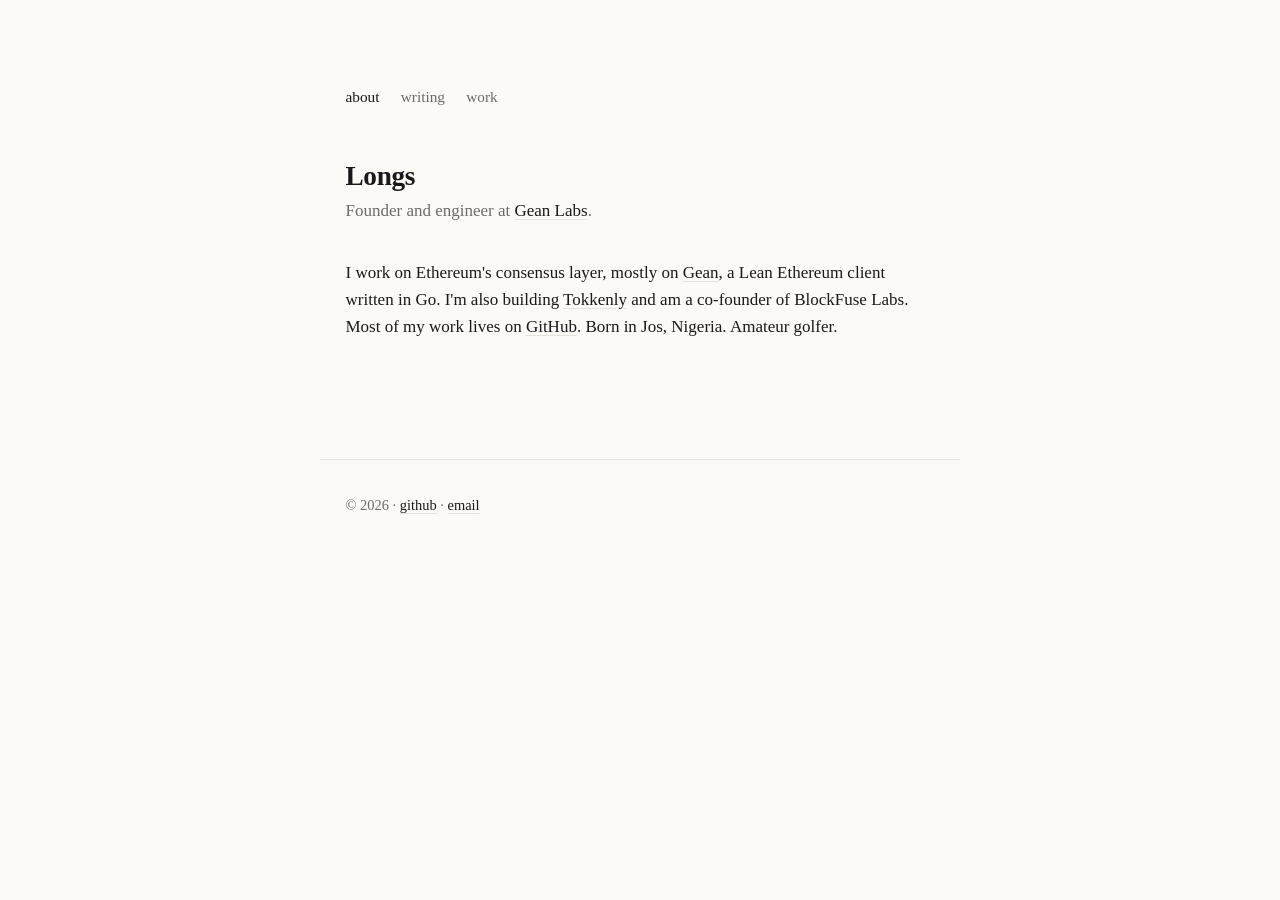
<file: site/index.html>
<!DOCTYPE html>
<html lang="en">
<head>
  <meta charset="utf-8">
  <meta name="viewport" content="width=device-width, initial-scale=1">
  <meta name="description" content="Longs Pemun Gotar — founder of Gean Labs. Ethereum protocol engineer.">
  <meta name="theme-color" content="#fbfaf7" media="(prefers-color-scheme: light)">
  <meta name="theme-color" content="#111110" media="(prefers-color-scheme: dark)">
  <title>Longs Pemun Gotar</title>
  <link rel="stylesheet" href="./styles.css">
</head>
<body>
  <a class="skip-link" href="#main">Skip to content</a>
  <main id="main" tabindex="-1">
    <nav aria-label="Main navigation">
      <a href="./" aria-current="page">about</a>
      <a href="./writing/">writing</a>
      <a href="./work/">work</a>
    </nav>
    <h1>Longs</h1>
    <p class="lede">Founder and engineer at <a href="https://geanlabs.com">Gean Labs</a>.</p>
    <p>I work on Ethereum's consensus layer, mostly on <a href="https://github.com/geanlabs/gean">Gean</a>, a Lean Ethereum client written in Go. I'm also building <a href="https://tokkenly-website.kvng.workers.dev/">Tokkenly</a> and am a co-founder of BlockFuse Labs. Most of my work lives on <a href="https://github.com/devylongs">GitHub</a>. Born in Jos, Nigeria. Amateur golfer.</p>
  </main>
  <footer>
    &copy; 2026 &middot; <a href="https://github.com/devylongs">github</a> &middot; <a href="mailto:longs@geanlabs.com">email</a>
  </footer>
</body>
</html>
</file>
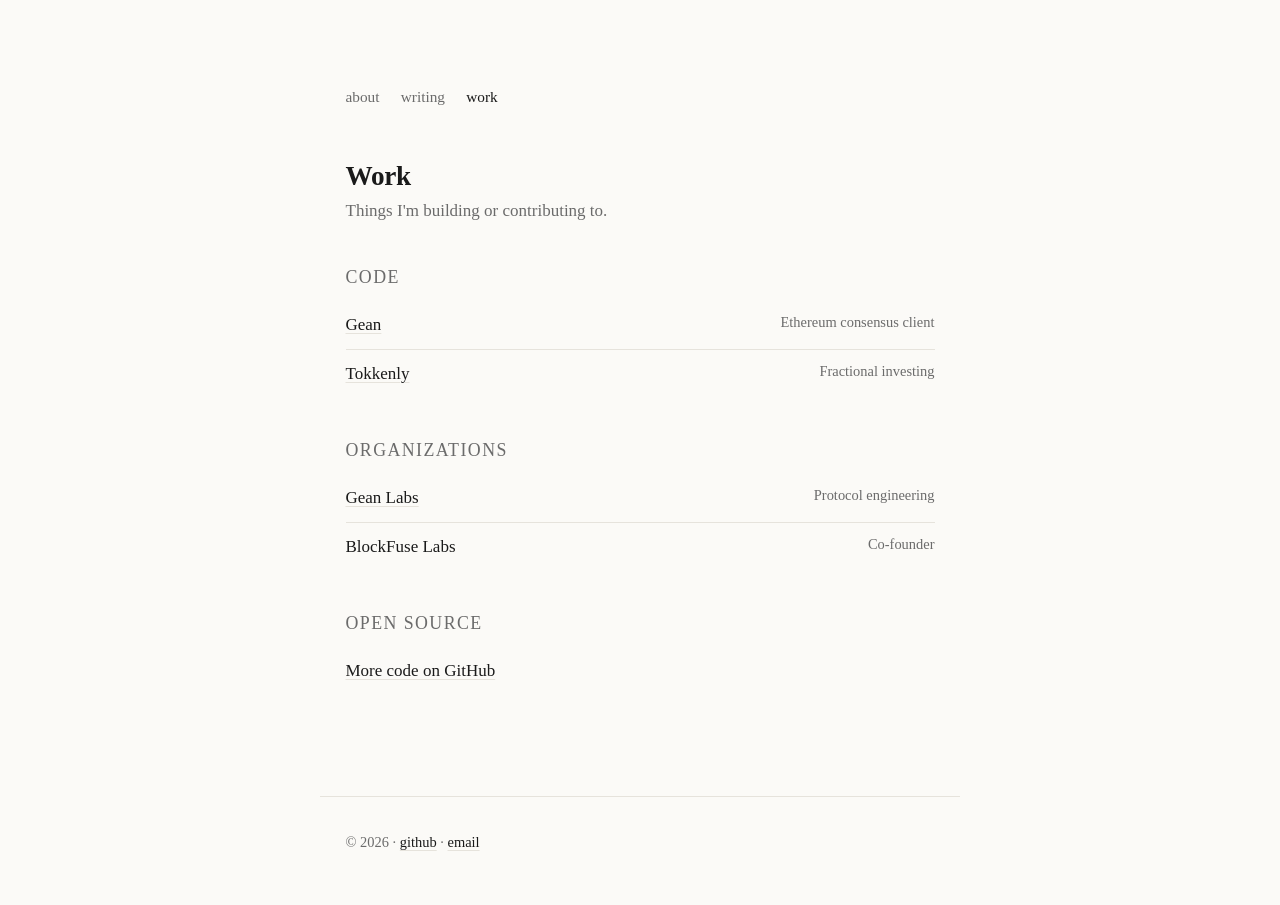
<file: site/work/index.html>
<!DOCTYPE html>
<html lang="en">
<head>
  <meta charset="utf-8">
  <meta name="viewport" content="width=device-width, initial-scale=1">
  <meta name="description" content="Projects and organizations by Longs Pemun Gotar.">
  <meta name="theme-color" content="#fbfaf7" media="(prefers-color-scheme: light)">
  <meta name="theme-color" content="#111110" media="(prefers-color-scheme: dark)">
  <title>Work — Longs Pemun Gotar</title>
  <link rel="stylesheet" href="../styles.css">
</head>
<body>
  <a class="skip-link" href="#main">Skip to content</a>
  <main id="main" tabindex="-1">
    <nav aria-label="Main navigation">
      <a href="../">about</a>
      <a href="../writing/">writing</a>
      <a href="../work/" aria-current="page">work</a>
    </nav>
    <h1>Work</h1>
    <p class="lede">Things I'm building or contributing to.</p>
    <h2>Code</h2>
    <ul class="bare">
      <li><a href="https://github.com/geanlabs/gean">Gean</a><span class="meta">Ethereum consensus client</span></li>
      <li><a href="https://tokkenly-website.kvng.workers.dev/">Tokkenly</a><span class="meta">Fractional investing</span></li>
    </ul>
    <h2>Organizations</h2>
    <ul class="bare">
      <li><a href="https://geanlabs.com">Gean Labs</a><span class="meta">Protocol engineering</span></li>
      <li><span>BlockFuse Labs</span><span class="meta">Co-founder</span></li>
    </ul>
    <h2>Open source</h2>
    <ul class="bare">
      <li><a href="https://github.com/devylongs">More code on GitHub</a></li>
    </ul>
  </main>
  <footer>
    &copy; 2026 &middot; <a href="https://github.com/devylongs">github</a> &middot; <a href="mailto:longs@geanlabs.com">email</a>
  </footer>
</body>
</html>
</file>
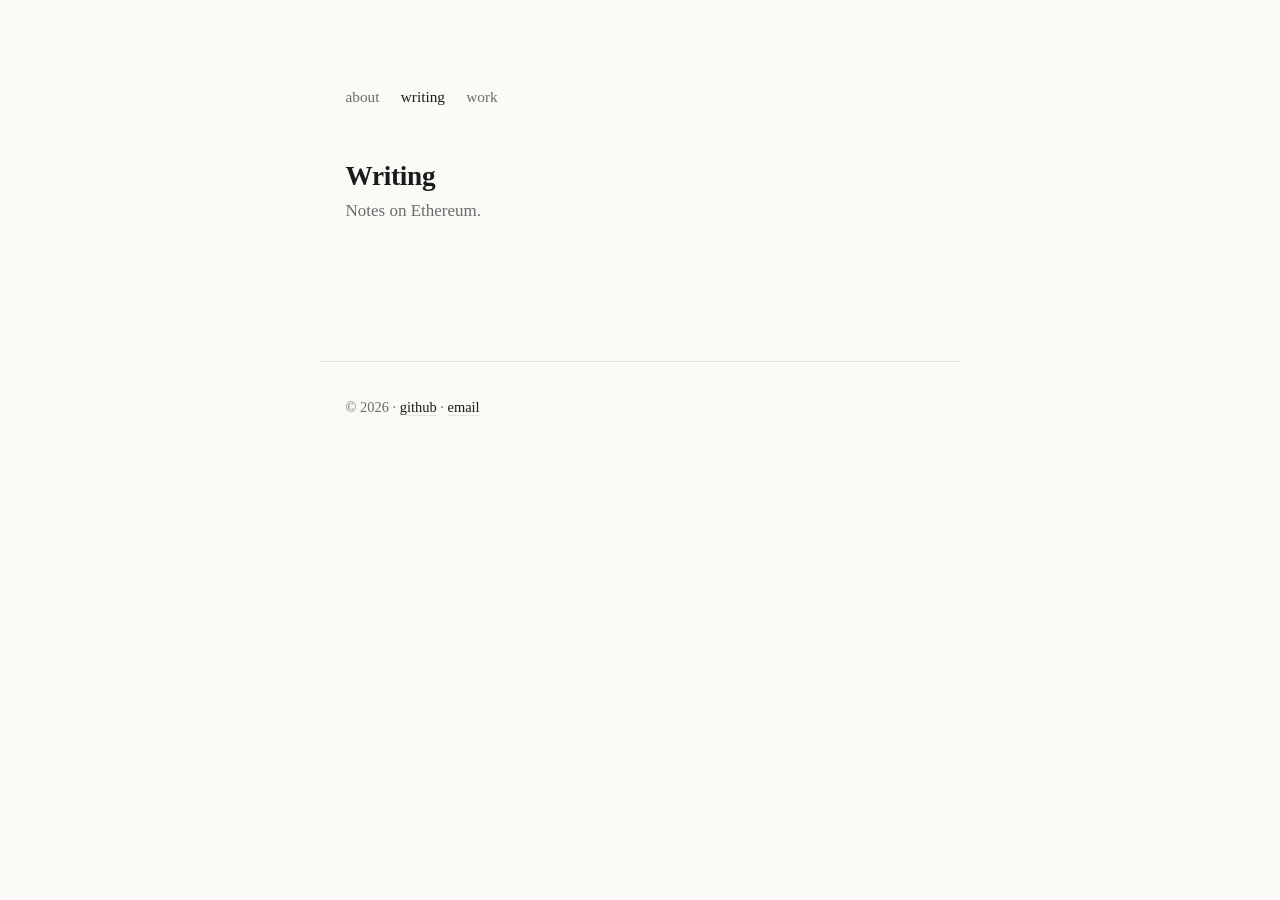
<file: site/writing/index.html>
<!DOCTYPE html>
<html lang="en">
<head>
  <meta charset="utf-8">
  <meta name="viewport" content="width=device-width, initial-scale=1">
  <meta name="description" content="Notes on Ethereum by Longs Pemun Gotar.">
  <meta name="theme-color" content="#fbfaf7" media="(prefers-color-scheme: light)">
  <meta name="theme-color" content="#111110" media="(prefers-color-scheme: dark)">
  <title>Writing — Longs Pemun Gotar</title>
  <link rel="stylesheet" href="../styles.css">
</head>
<body>
  <a class="skip-link" href="#main">Skip to content</a>
  <main id="main" tabindex="-1">
    <nav aria-label="Main navigation">
      <a href="../">about</a>
      <a href="../writing/" aria-current="page">writing</a>
      <a href="../work/">work</a>
    </nav>
    <h1>Writing</h1>
    <p class="lede">Notes on Ethereum.</p>
  </main>
  <footer>
    &copy; 2026 &middot; <a href="https://github.com/devylongs">github</a> &middot; <a href="mailto:longs@geanlabs.com">email</a>
  </footer>
</body>
</html>
</file>
<file: site/styles.css>
/* Layout and typography adapted from terencechain.com. */
:root {
  color-scheme: light dark;
  --bg: #fbfaf7;
  --fg: #1a1a1a;
  --muted: #6b6b6b;
  --accent: #b54a2c;
  --line: #e6e3dc;
  --max: 640px;
}

@media (prefers-color-scheme: dark) {
  :root {
    --bg: #111110;
    --fg: #e8e6e1;
    --muted: #8a8a85;
    --accent: #e07a55;
    --line: #2a2a28;
  }
}

* { box-sizing: border-box; }
html,
body {
  margin: 0;
  padding: 0;
  background: var(--bg);
  color: var(--fg);
  font-family: ui-serif, "Iowan Old Style", Charter, Georgia, serif;
  font-size: 17px;
  line-height: 1.6;
  -webkit-font-smoothing: antialiased;
  -webkit-text-size-adjust: 100%;
}
main {
  max-width: var(--max);
  margin: 0 auto;
  padding: 5rem 1.5rem 6rem;
  overflow-wrap: break-word;
}
h1,
h2 { font-weight: 600; letter-spacing: -0.01em; line-height: 1.2; }
h1 { font-size: 1.6rem; margin: 0 0 0.25rem; }
h2 {
  font-size: 1.05rem;
  margin: 2.5rem 0 0.75rem;
  text-transform: uppercase;
  letter-spacing: 0.08em;
  color: var(--muted);
  font-weight: 500;
}
p { margin: 0 0 1rem; }
a {
  color: var(--fg);
  text-decoration: underline;
  text-decoration-color: var(--line);
  text-underline-offset: 3px;
  transition: text-decoration-color 0.15s;
}
a:hover { text-decoration-color: var(--accent); }
a:focus-visible { outline: 2px solid var(--accent); outline-offset: 4px; }
nav {
  display: flex;
  flex-wrap: wrap;
  gap: 1.25rem;
  margin-bottom: 3rem;
  font-size: 0.9rem;
}
nav a { text-decoration: none; color: var(--muted); }
nav a:hover,
nav a[aria-current="page"] { color: var(--fg); }
.lede { color: var(--muted); margin-bottom: 2rem; }
ul.bare { list-style: none; padding: 0; margin: 0; }
ul.bare li {
  padding: 0.6rem 0;
  border-bottom: 1px solid var(--line);
  display: flex;
  justify-content: space-between;
  gap: 1rem;
}
ul.bare li:last-child { border-bottom: none; }
ul.bare .meta { color: var(--muted); font-size: 0.85rem; white-space: nowrap; }
footer {
  max-width: var(--max);
  margin: 0 auto;
  padding: 2rem 1.5rem 3rem;
  color: var(--muted);
  font-size: 0.85rem;
  border-top: 1px solid var(--line);
}
main:focus { outline: none; }
.skip-link {
  position: fixed;
  top: 8px;
  left: 8px;
  padding: 8px 12px;
  background: var(--bg);
  transform: translateY(-180%);
  z-index: 1;
}
.skip-link:focus { transform: translateY(0); }
@media (prefers-reduced-motion: reduce) {
  a { transition: none; }
}
</file>
